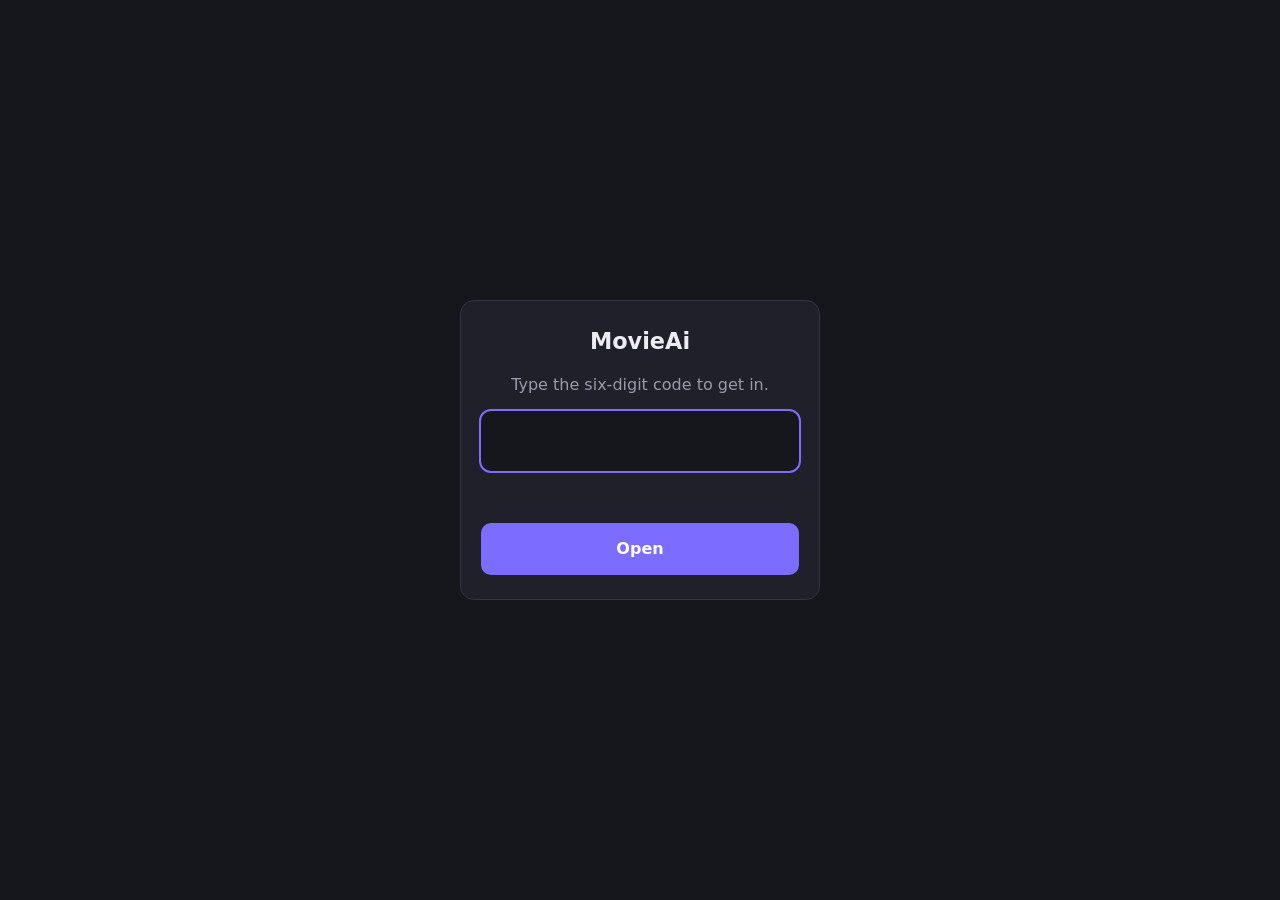
<file: web/lock.html>
<!doctype html>
<html lang="en">
<head>
  <meta charset="utf-8">
  <meta name="viewport" content="width=device-width, initial-scale=1, viewport-fit=cover">
  <meta name="theme-color" content="#16161d">
  <title>MovieAi</title>
  <link rel="icon" href="data:,">
  <!-- Shown instead of the site while the code lock is on (server/lock.py).
       Everything is in this one file: nothing else can load until the
       code is typed. -->
  <style>
    :root {
      --bg: #16161d;
      --card: #20202a;
      --line: #34343f;
      --text: #ececf1;
      --muted: #9a9aa8;
      --accent: #7c6cff;
    }
    * { box-sizing: border-box; }
    body {
      margin: 0;
      min-height: 100vh;
      min-height: 100dvh;
      display: grid;
      place-items: center;
      padding: 16px;
      font: 16px/1.5 system-ui, -apple-system, "Segoe UI", Roboto, sans-serif;
      color: var(--text);
      background: var(--bg);
    }
    form {
      width: min(100%, 360px);
      display: grid;
      gap: 14px;
      padding: 24px 20px;
      text-align: center;
      background: var(--card);
      border: 1px solid var(--line);
      border-radius: 14px;
    }
    h1 { margin: 0; font-size: 1.4rem; }
    p { margin: 0; color: var(--muted); }
    input {
      width: 100%;
      min-height: 60px;
      padding: 0 12px;
      font: inherit;
      font-size: 1.8rem;
      letter-spacing: 0.5em;
      text-indent: 0.5em; /* keeps the digits centred with the spacing */
      text-align: center;
      color: var(--text);
      background: var(--bg);
      border: 1px solid var(--line);
      border-radius: 10px;
    }
    input:focus { outline: 2px solid var(--accent); border-color: transparent; }
    button {
      min-height: 52px;
      font: inherit;
      font-weight: 700;
      color: #fff;
      background: var(--accent);
      border: 0;
      border-radius: 10px;
      cursor: pointer;
    }
    button:disabled { opacity: 0.6; cursor: default; }
    #error { min-height: 1.5em; color: #ff9b9b; }
  </style>
</head>
<body>
  <form id="unlock" novalidate>
    <h1>MovieAi</h1>
    <p>Type the six-digit code to get in.</p>
    <input id="code" type="password" inputmode="numeric" pattern="[0-9]*" maxlength="6"
           autocomplete="one-time-code" aria-label="Code" autofocus>
    <p id="error" role="alert"></p>
    <button id="go" type="submit">Open</button>
  </form>
  <script>
    const form = document.getElementById("unlock");
    const input = document.getElementById("code");
    const error = document.getElementById("error");
    const go = document.getElementById("go");

    async function send() {
      const code = input.value.replace(/\D/g, "");
      if (code.length !== 6) {
        error.textContent = "The code has six digits.";
        return;
      }
      go.disabled = true;
      error.textContent = "";
      try {
        const res = await fetch("api/unlock", {
          method: "POST",
          headers: { "Content-Type": "application/json" },
          body: JSON.stringify({ code }),
        });
        const data = await res.json();
        if (data.open) {
          location.reload(); // the site itself now
          return;
        }
        error.textContent = data.message || "That didn't work. Try again.";
      } catch {
        error.textContent = "Couldn't reach the server.";
      }
      input.value = "";
      input.focus();
      go.disabled = false;
    }

    form.addEventListener("submit", (event) => {
      event.preventDefault();
      send();
    });
    // Digits only; the sixth one opens it without pressing the button.
    input.addEventListener("input", () => {
      input.value = input.value.replace(/\D/g, "").slice(0, 6);
      if (input.value.length === 6 && !go.disabled) send();
    });
  </script>
</body>
</html>
</file>
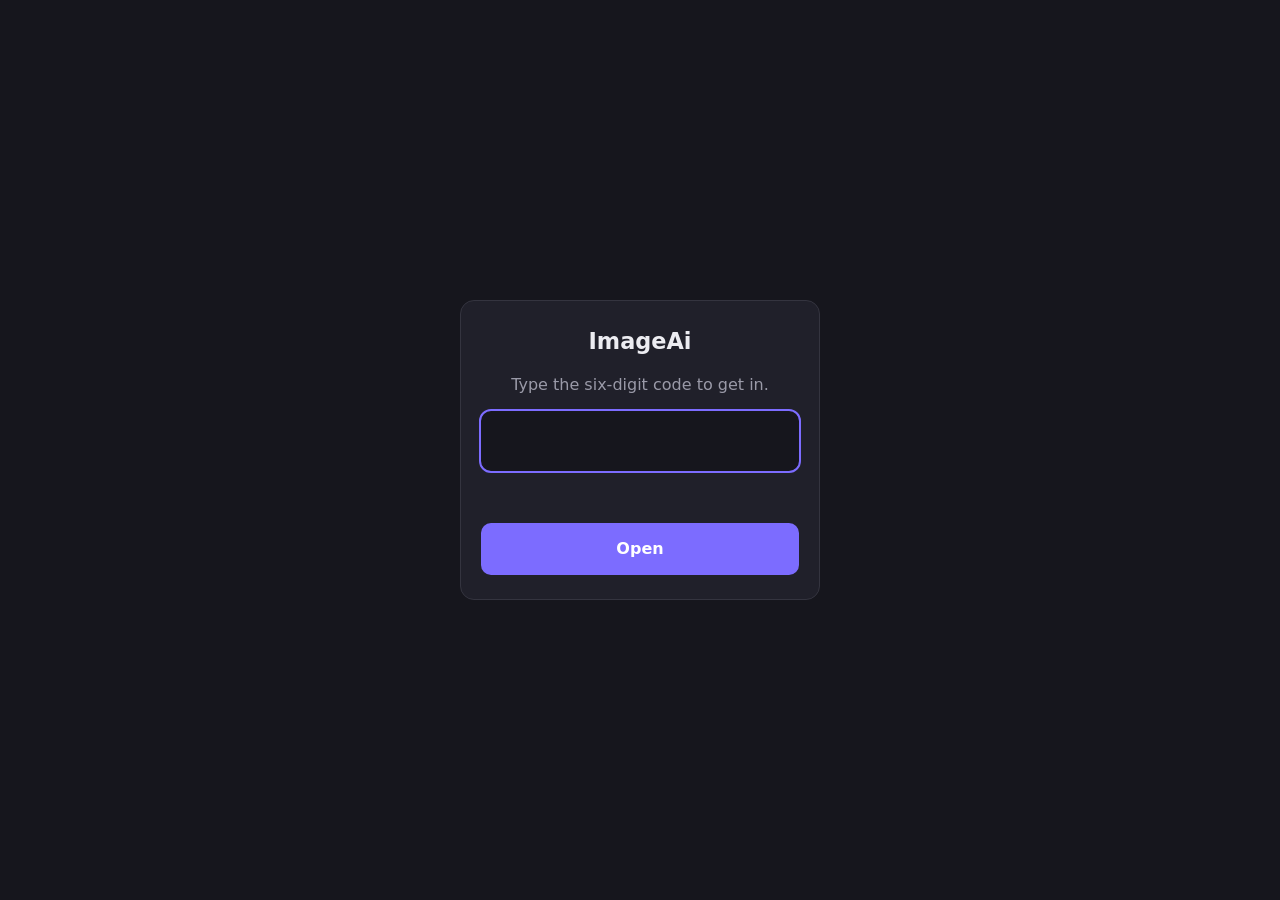
<file: apps/image/web/lock.html>
<!doctype html>
<html lang="en">
<head>
  <meta charset="utf-8">
  <meta name="viewport" content="width=device-width, initial-scale=1, viewport-fit=cover">
  <meta name="theme-color" content="#16161d">
  <title>ImageAi</title>
  <link rel="icon" href="data:,">
  <!-- Shown instead of the site while the code lock is on (server/lock.py).
       Everything is in this one file: nothing else can load until the
       code is typed. -->
  <style>
    :root {
      --bg: #16161d;
      --card: #20202a;
      --line: #34343f;
      --text: #ececf1;
      --muted: #9a9aa8;
      --accent: #7c6cff;
    }
    * { box-sizing: border-box; }
    body {
      margin: 0;
      min-height: 100vh;
      min-height: 100dvh;
      display: grid;
      place-items: center;
      padding: 16px;
      font: 16px/1.5 system-ui, -apple-system, "Segoe UI", Roboto, sans-serif;
      color: var(--text);
      background: var(--bg);
    }
    form {
      width: min(100%, 360px);
      display: grid;
      gap: 14px;
      padding: 24px 20px;
      text-align: center;
      background: var(--card);
      border: 1px solid var(--line);
      border-radius: 14px;
    }
    h1 { margin: 0; font-size: 1.4rem; }
    p { margin: 0; color: var(--muted); }
    input {
      width: 100%;
      min-height: 60px;
      padding: 0 12px;
      font: inherit;
      font-size: 1.8rem;
      letter-spacing: 0.5em;
      text-indent: 0.5em; /* keeps the digits centred with the spacing */
      text-align: center;
      color: var(--text);
      background: var(--bg);
      border: 1px solid var(--line);
      border-radius: 10px;
    }
    input:focus { outline: 2px solid var(--accent); border-color: transparent; }
    button {
      min-height: 52px;
      font: inherit;
      font-weight: 700;
      color: #fff;
      background: var(--accent);
      border: 0;
      border-radius: 10px;
      cursor: pointer;
    }
    button:disabled { opacity: 0.6; cursor: default; }
    #error { min-height: 1.5em; color: #ff9b9b; }
  </style>
</head>
<body>
  <form id="unlock" novalidate>
    <h1>ImageAi</h1>
    <p>Type the six-digit code to get in.</p>
    <input id="code" type="password" inputmode="numeric" pattern="[0-9]*" maxlength="6"
           autocomplete="one-time-code" aria-label="Code" autofocus>
    <p id="error" role="alert"></p>
    <button id="go" type="submit">Open</button>
  </form>
  <script>
    const form = document.getElementById("unlock");
    const input = document.getElementById("code");
    const error = document.getElementById("error");
    const go = document.getElementById("go");

    async function send() {
      const code = input.value.replace(/\D/g, "");
      if (code.length !== 6) {
        error.textContent = "The code has six digits.";
        return;
      }
      go.disabled = true;
      error.textContent = "";
      try {
        const res = await fetch("api/unlock", {
          method: "POST",
          headers: { "Content-Type": "application/json" },
          body: JSON.stringify({ code }),
        });
        const data = await res.json();
        if (data.open) {
          location.reload(); // the site itself now
          return;
        }
        error.textContent = data.message || "That didn't work. Try again.";
      } catch {
        error.textContent = "Couldn't reach the server.";
      }
      input.value = "";
      input.focus();
      go.disabled = false;
    }

    form.addEventListener("submit", (event) => {
      event.preventDefault();
      send();
    });
    // Digits only; the sixth one opens it without pressing the button.
    input.addEventListener("input", () => {
      input.value = input.value.replace(/\D/g, "").slice(0, 6);
      if (input.value.length === 6 && !go.disabled) send();
    });
  </script>
</body>
</html>
</file>
